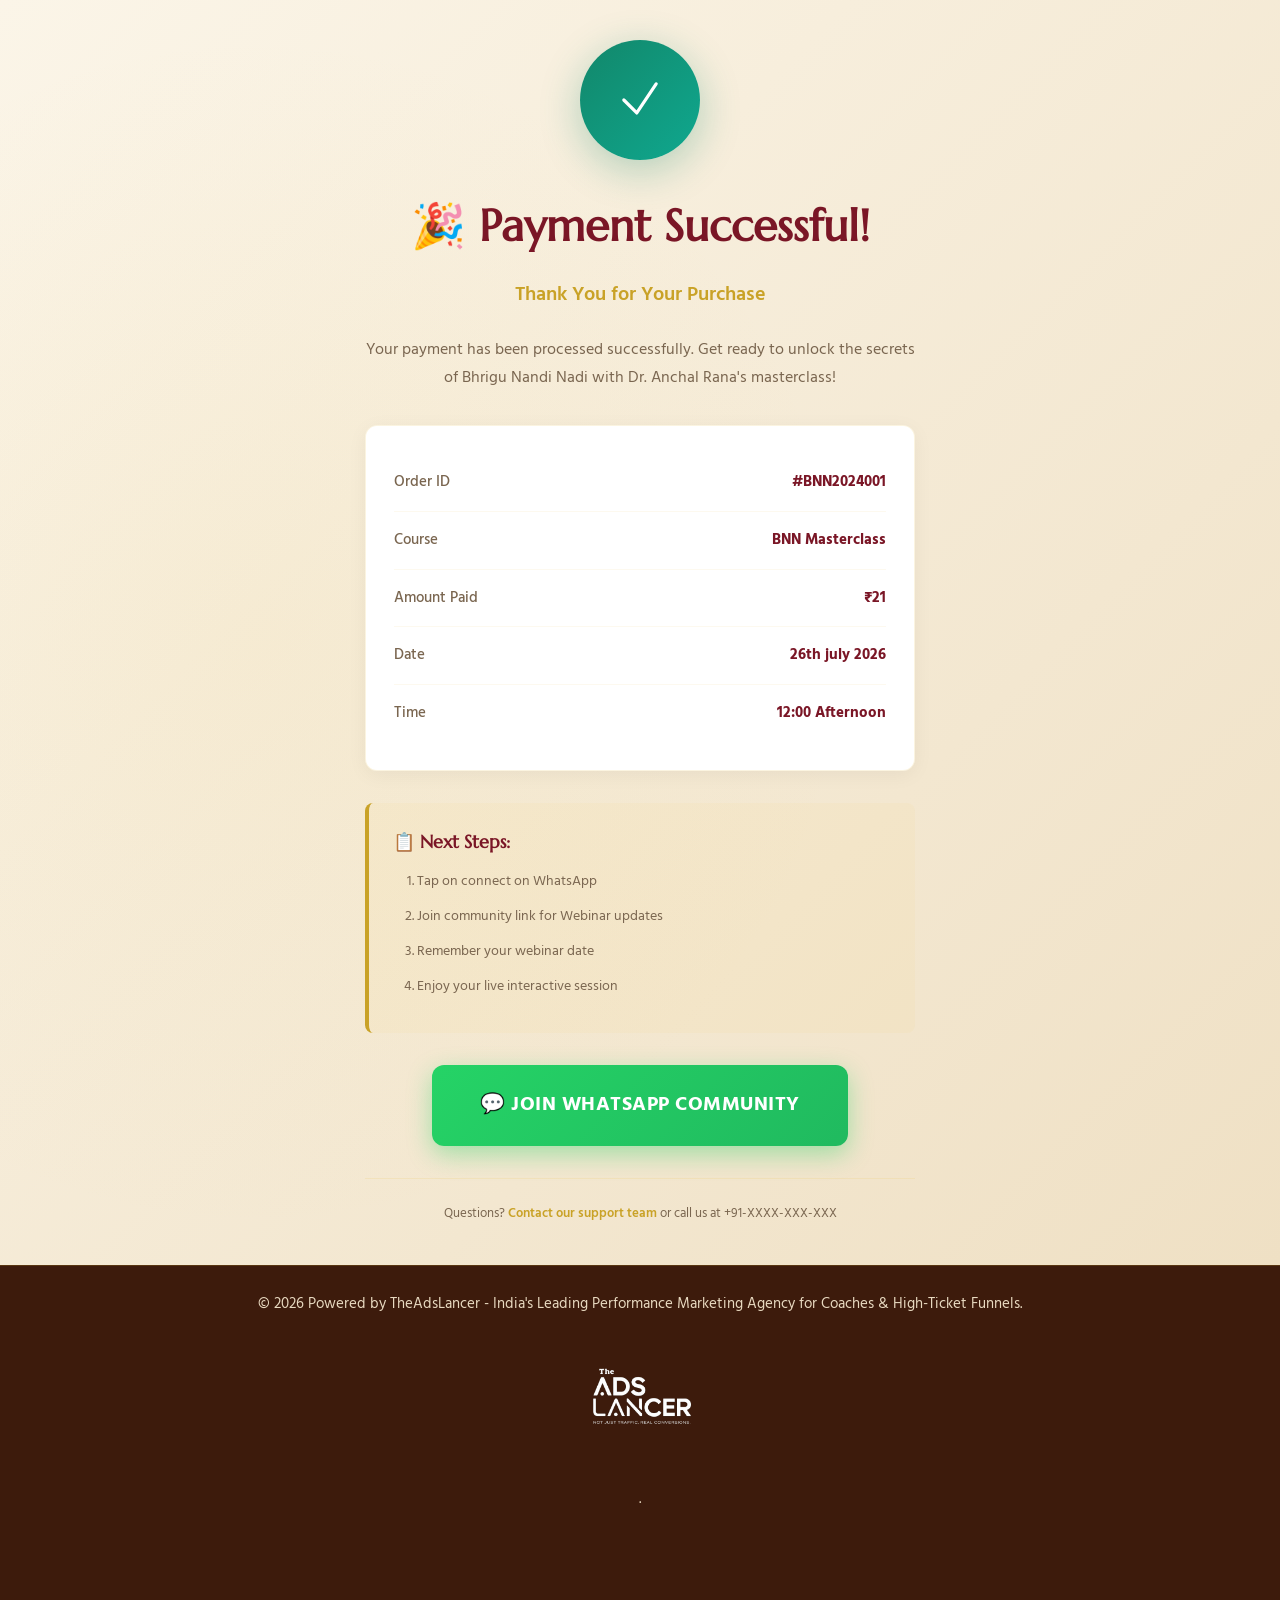
<file: thankyou.html>
<!DOCTYPE html>
<html lang="hi">

<head>
  <meta charset="UTF-8">
  <meta name="viewport" content="width=device-width, initial-scale=1.0">
  <meta name="description" content="Payment Successful - Bhrigu Nandi Nadi Masterclass Confirmation">
  <title>Payment Successful - Thank You!</title>

  <!-- Fonts -->
  <link rel="preconnect" href="https://fonts.googleapis.com">
  <link rel="preconnect" href="https://fonts.gstatic.com" crossorigin>
  <link href="https://fonts.googleapis.com/css2?family=Marcellus&family=Hind:wght@400;500;600;700&display=swap"
    rel="stylesheet">

  <!-- Styles -->
  <link rel="stylesheet" href="styles.css">

  <style>
    /* Payment Success Page Styles */
    .success-container {
      min-height: 100vh;
      display: flex;
      flex-direction: column;
      align-items: center;
      justify-content: center;
      padding: 40px 20px;
      background: linear-gradient(135deg, var(--ivory-3) 0%, var(--ivory-2) 100%);
      position: relative;
    }

    .success-container::before {
      content: "";
      position: absolute;
      top: 0;
      left: 0;
      right: 0;
      bottom: 0;
      background: radial-gradient(circle at 20% 50%, rgba(232, 199, 102, 0.08) 0%, transparent 50%);
      pointer-events: none;
    }

    .success-box {
      max-width: 550px;
      text-align: center;
      position: relative;
      z-index: 1;
      animation: slideUp 0.6s ease-out;
    }

    @keyframes slideUp {
      from {
        opacity: 0;
        transform: translateY(30px);
      }
      to {
        opacity: 1;
        transform: translateY(0);
      }
    }

    .checkmark {
      width: clamp(80px, 15vw, 120px);
      height: clamp(80px, 15vw, 120px);
      margin: 0 auto 30px;
      background: linear-gradient(135deg, var(--peacock), #0fa88f);
      border-radius: 50%;
      display: flex;
      align-items: center;
      justify-content: center;
      box-shadow: 0 10px 40px rgba(18, 135, 106, 0.3);
      animation: scaleIn 0.6s cubic-bezier(0.34, 1.56, 0.64, 1);
    }

    @keyframes scaleIn {
      from {
        transform: scale(0);
      }
      to {
        transform: scale(1);
      }
    }

    .checkmark svg {
      width: 70%;
      height: 70%;
      stroke: white;
      stroke-width: 2;
      fill: none;
      stroke-linecap: round;
      stroke-linejoin: round;
      animation: drawCheck 0.6s ease-out 0.3s both;
    }

    @keyframes drawCheck {
      from {
        stroke-dasharray: 100;
        stroke-dashoffset: 100;
      }
      to {
        stroke-dasharray: 100;
        stroke-dashoffset: 0;
      }
    }

    .success-heading {
      font-family: var(--display);
      font-size: clamp(28px, 7vw, 44px);
      color: var(--wine);
      margin-bottom: 16px;
      font-weight: 700;
    }

    .success-subheading {
      font-size: clamp(16px, 3.5vw, 20px);
      color: var(--gold);
      margin-bottom: 24px;
      font-weight: 600;
    }

    .success-text {
      font-size: clamp(14px, 2.2vw, 16px);
      color: var(--muted);
      line-height: 1.8;
      margin-bottom: 32px;
    }

    .confirmation-details {
      background: white;
      border-radius: 12px;
      padding: clamp(20px, 4vw, 28px);
      margin-bottom: 32px;
      border: 1px solid rgba(232, 199, 102, 0.2);
      box-shadow: 0 4px 20px rgba(0, 0, 0, 0.05);
    }

    .detail-row {
      display: flex;
      justify-content: space-between;
      align-items: center;
      padding: clamp(12px, 2vw, 16px) 0;
      border-bottom: 1px solid rgba(232, 199, 102, 0.1);
      font-size: clamp(13px, 2vw, 15px);
    }

    .detail-row:last-child {
      border-bottom: none;
    }

    .detail-label {
      color: var(--muted);
      font-weight: 500;
    }

    .detail-value {
      color: var(--wine);
      font-weight: 700;
    }

    .next-steps {
      background: rgba(232, 199, 102, 0.08);
      border-left: 4px solid var(--gold);
      padding: clamp(18px, 4vw, 24px);
      border-radius: 8px;
      margin-bottom: 32px;
      text-align: left;
    }

    .next-steps h3 {
      font-family: var(--display);
      font-size: clamp(16px, 3vw, 18px);
      color: var(--wine);
      margin-bottom: 12px;
    }

    .next-steps ol {
      margin: 0;
      padding-left: 24px;
      font-size: clamp(13px, 2vw, 14px);
      color: var(--muted);
      line-height: 1.8;
    }

    .next-steps li {
      margin-bottom: 10px;
    }

    .success-cta {
      display: flex;
      gap: 12px;
      flex-direction: column;
      align-items: center;
    }

    @media (min-width: 560px) {
      .success-cta {
        flex-direction: row;
        justify-content: center;
      }
    }

    .btn {
      display: inline-flex;
      align-items: center;
      justify-content: center;
      gap: 12px;
      padding: clamp(16px, 3vw, 20px) clamp(28px, 6vw, 40px);
      font-size: clamp(15px, 2.2vw, 18px);
      border-radius: 12px;
      text-decoration: none;
      font-weight: 700;
      transition: all 0.3s ease;
      border: none;
      cursor: pointer;
      min-height: 50px;
      letter-spacing: 0.5px;
    }

    .btn-whatsapp {
      background: linear-gradient(135deg, #25D366, #20ba5f);
      color: white;
      box-shadow: 0 8px 25px rgba(37, 211, 102, 0.4);
      font-size: clamp(16px, 2.5vw, 20px);
      padding: clamp(18px, 4vw, 24px) clamp(32px, 7vw, 48px);
      min-height: 56px;
    }

    .btn-whatsapp:hover {
      transform: translateY(-3px) scale(1.05);
      box-shadow: 0 12px 35px rgba(37, 211, 102, 0.5);
    }

    .btn-whatsapp:active {
      transform: translateY(-1px) scale(1.02);
    }

    .support-info {
      font-size: clamp(12px, 1.8vw, 13px);
      color: var(--muted);
      margin-top: 32px;
      padding-top: 24px;
      border-top: 1px solid rgba(232, 199, 102, 0.2);
    }

    .support-info a {
      color: var(--gold);
      text-decoration: none;
      font-weight: 600;
    }

    .support-info a:hover {
      text-decoration: underline;
    }
  </style>
</head>

<body>
  <div class="success-container">
    <div class="success-box">
      <!-- Checkmark Icon -->
      <div class="checkmark">
        <svg viewBox="0 0 52 52">
          <path d="M 16 26 L 24 34 L 36 16" />
        </svg>
      </div>

      <!-- Success Message -->
      <h1 class="success-heading">🎉 Payment Successful!</h1>
      <p class="success-subheading">Thank You for Your Purchase</p>
      <p class="success-text">
        Your payment has been processed successfully. Get ready to unlock the secrets of Bhrigu Nandi Nadi with Dr. Anchal Rana's masterclass!
      </p>

      <!-- Confirmation Details -->
      <div class="confirmation-details">
        <div class="detail-row">
          <span class="detail-label">Order ID</span>
          <span class="detail-value">#BNN2024001</span>
        </div>
        <div class="detail-row">
          <span class="detail-label">Course</span>
          <span class="detail-value">BNN Masterclass</span>
        </div>
        <div class="detail-row">
          <span class="detail-label">Amount Paid</span>
          <span class="detail-value">₹21</span>
        </div>
        <div class="detail-row">
          <span class="detail-label">Date</span>
          <span class="detail-value">26th july 2026</span>
        </div>
                <div class="detail-row">
          <span class="detail-label">Time</span>
          <span class="detail-value">12:00 Afternoon</span>
        </div>
      </div>

      <!-- Next Steps -->
      <div class="next-steps">
        <h3>📋 Next Steps:</h3>
        <ol>
          <li>Tap on connect on WhatsApp</li>
          <li>Join community link for Webinar updates</li>
          <li>Remember your webinar date</li>
          <li>Enjoy your live interactive session</li>
        </ol>
      </div>

      <!-- CTAs -->
      <div class="success-cta">
        <a href="https://wa.me/919999999999?text=I%20just%20completed%20the%20BNN%20Masterclass%20purchase!" class="btn btn-whatsapp" target="_blank">💬 JOIN WHATSAPP COMMUNITY</a>
      </div>

      <!-- Support -->
      <div class="support-info">
        <p>Questions? <a href="mailto:support@sampoornaastrology.com">Contact our support team</a> or call us at +91-XXXX-XXX-XXX</p>
      </div>
    </div>
  </div>

  <!-- ─── Footer ─── -->
  <footer>
    © <span id="yr"></span>Powered by TheAdsLancer - India's Leading Performance Marketing Agency for Coaches & High-Ticket Funnels.
    <figure class="logo" aria-hidden="true">
      <img src="TheAdslancer/logo.png" alt="TheAdsLancer">
    </figure>
    .
  </footer>

  <script>
    // Set current year
    document.getElementById('yr').textContent = new Date().getFullYear() + ' ';
  </script>
</body>

</html>
</file>
<file: styles.css>
/* BNN Masterclass - Combined Stylesheet */

/* ─── Design Tokens ─── */
:root {
  --terracotta-deep: #3D1B0C;
  --terracotta: #6B3216;
  --terracotta-mid: #8C4A24;
  --terracotta-light: #B8743B;

  --gold: #C9A227;
  --gold-light: #E8C766;
  --gold-dim: #8C721E;

  --wine: #7A1626;
  --wine-deep: #4A0E19;
  --coral: #E0755A;
  --sindoor: #C24A3A;
  --peacock: #12876A;

  --ivory: #F7ECD9;
  --ivory-2: #EFE0C4;
  --ivory-3: #FBF5E8;
  --espresso: #1A0E0A;
  --muted: #7A6650;
  --muted-light: #B8A88E;
  --muted-cosmic: #E8D9C0;

  --display: "Marcellus", Georgia, serif;
  --body: "Hind", system-ui, sans-serif;
  --maxw: 700px;
  --r: 14px;
}

/* ─── Reset & Base ─── */
*,
*::before,
*::after {
  box-sizing: border-box;
  margin: 0;
  padding: 0;
}

html {
  scroll-behavior: smooth;
  overflow-x: clip;
}

body {
  font-family: var(--body);
  color: var(--muted);
  line-height: 1.65;
  background: var(--ivory-3);
  -webkit-font-smoothing: antialiased;
  overflow-x: clip;
  min-width: 320px;
  font-size: clamp(0.95rem, 1.8vw, 1rem);
}

img,
svg,
video,
canvas {
  max-width: 100%;
  height: auto;
  display: block;
}

a {
  color: inherit;
  text-decoration: none;
}

/* ─── Layout ─── */
.wrap {
  max-width: var(--maxw);
  margin: 0 auto;
  padding: 0 20px;
  position: relative;
  z-index: 2;
}

.sec {
  padding: 60px 0;
  position: relative;
}

.sec-tight {
  padding: 38px 0;
  position: relative;
}

.center {
  text-align: center;
}

.bg-ivory-2 {
  background: var(--ivory-2);
}

.mt18 {
  margin-top: 18px;
}

.mt20 {
  margin-top: 20px;
}

.mb18 {
  margin-bottom: 18px;
}

.fs145 {
  font-size: 14.5px;
}

.text-wine {
  color: var(--wine);
}

.text-wine-strong {
  color: var(--wine);
  font-weight: 700;
}

.muted-13 {
  color: var(--muted);
  font-size: 13px;
}

.note-mint {
  color: #D3F0E5;
  font-size: 13.5px;
}

.note-dark {
  color: #B9B6D6;
  font-size: 12px;
  margin-top: 18px;
}

.icon-48 {
  width: 48px;
  height: 48px;
}

.grow-1 {
  flex: 1;
}

/* ─── Decorative: Constellations & Glows ─── */
.constellation {
  position: absolute;
  pointer-events: none;
  opacity: .55;
  z-index: 1;
}

.constellation svg {
  width: 100%;
  height: 100%;
  display: block;
}

.glow {
  position: absolute;
  border-radius: 50%;
  filter: blur(60px);
  pointer-events: none;
  z-index: 0;
}

/* ─── Image Placeholders ─── */

/* ─── Typography ─── */
.eyebrow {
  font-weight: 700;
  font-size: 12px;
  letter-spacing: .24em;
  text-transform: uppercase;
  color: var(--coral);
  display: inline-flex;
  align-items: center;
  gap: 10px;
  margin-bottom: 16px;
}

.eyebrow::before {
  content: "";
  width: 8px;
  height: 8px;
  border-radius: 50%;
  background: var(--gold-light);
  box-shadow: 0 0 0 3px rgba(232, 199, 102, .15);
}

h2.h {
  font-family: var(--display);
  font-weight: 400;
  font-size: clamp(26px, 7vw, 38px);
  line-height: 1.18;
  color: var(--wine);
  margin-bottom: 16px;
}

h2.h .accent {
  color: var(--sindoor);
}

.lead {
  font-size: 16.5px;
  color: var(--muted);
}

/* ─── Buttons (CTA) ─── */
.cta {
  display: block;
  width: 100%;
  text-align: center;
  background: linear-gradient(180deg, var(--gold-light), var(--gold));
  color: var(--espresso);
  font-weight: 700;
  font-size: 18.5px;
  padding: 18px 22px;
  border: none;
  border-radius: 10px;
  cursor: pointer;
  box-shadow: 0 10px 28px -10px rgba(0, 0, 0, .35), inset 0 1px 0 rgba(255, 255, 255, .4);
  position: relative;
  overflow: hidden;
}

.cta::before {
  content: "✦";
  position: absolute;
  left: 16px;
  top: 50%;
  transform: translateY(-50%);
  font-size: 11px;
  color: rgba(26, 14, 10, .35);
}

.cta::after {
  content: "✦";
  position: absolute;
  right: 16px;
  top: 50%;
  transform: translateY(-50%);
  font-size: 11px;
  color: rgba(26, 14, 10, .35);
}

.cta small {
  display: block;
  font-weight: 600;
  font-size: 12px;
  letter-spacing: .12em;
  text-transform: uppercase;
  opacity: .7;
  margin-top: 4px;
}

.cta-note {
  font-size: 12.5px;
  color: var(--muted);
  text-align: center;
  margin-top: 12px;
}

.cta-note b {
  color: var(--wine);
}

.cta-note.on-dark {
  color: var(--muted-cosmic);
}

.cta-note.on-dark b {
  color: var(--gold-light);
}

/* CTA shimmer on hover */
.cta .shimmer {
  position: absolute;
  top: 0;
  left: -100%;
  width: 100%;
  height: 100%;
  background: linear-gradient(90deg, transparent, rgba(255, 255, 255, .25), transparent);
  pointer-events: none;
}

.cta:hover .shimmer {
  animation: cta-shimmer .7s ease-out forwards;
}

@keyframes cta-shimmer {
  to {
    left: 100%;
  }
}

/* ═══════════════════════════════
   HERO SECTION — Premium Redesign
   ═══════════════════════════════ */

.hero {
  position: relative;
  overflow: hidden;
  background: linear-gradient(165deg, #FAF6ED 0%, #F4EBD9 50%, #EADDC3 100%);
  color: #4A3525;
  padding: 100px 0 80px;
  min-height: 100vh;
  min-height: 100dvh;
  display: flex;
  align-items: center;
  text-align: center;
}

.hero .wrap {
  position: relative;
  z-index: 2;
}

/* ─── Background Layers ─── */
.hero-bg {
  position: absolute;
  inset: 0;
  pointer-events: none;
  z-index: 0;
  overflow: hidden;
}

.hero-glow {
  position: absolute;
  border-radius: 50%;
  filter: blur(120px);
  pointer-events: none;
}

.hero-glow--gold {
  width: 600px;
  height: 600px;
  background: radial-gradient(circle, rgba(201, 162, 39, .18), transparent 70%);
  top: -15%;
  right: -8%;
}

.hero-glow--purple {
  width: 700px;
  height: 700px;
  background: radial-gradient(circle, rgba(224, 117, 90, .16), transparent 70%);
  bottom: -25%;
  left: -12%;
}

.hero-glow--sindoor {
  width: 400px;
  height: 400px;
  background: radial-gradient(circle, rgba(194, 74, 58, .08), transparent 70%);
  top: 50%;
  left: 35%;
  transform: translateY(-50%);
}

/* Zodiac Wheel */
.hero-zodiac-wheel {
  position: absolute;
  top: 50%;
  left: 50%;
  transform: translate(-50%, -50%);
  width: min(950px, 130vw);
  height: min(950px, 130vw);
  opacity: 0.08;
  z-index: 0;
  animation: hero-wheel-spin 180s linear infinite;
}

@keyframes hero-wheel-spin {
  to {
    transform: translate(-50%, -50%) rotate(360deg);
  }
}

/* Sacred Geometry */
.hero-sacred-geo {
  position: absolute;
  top: 50%;
  right: 0;
  transform: translateY(-50%);
  width: min(550px, 65vw);
  height: min(550px, 65vw);
  opacity: 0.06;
  z-index: 0;
  animation: hero-sacred-pulse 8s ease-in-out infinite alternate;
}

@keyframes hero-sacred-pulse {
  0% {
    opacity: 0.04;
  }

  100% {
    opacity: 0.08;
  }
}

/* Orbit Rings */
.hero-orbit-rings {
  position: absolute;
  top: 50%;
  right: 8%;
  transform: translateY(-50%);
  width: min(620px, 58vw);
  height: min(620px, 58vw);
  opacity: 0.09;
  z-index: 0;
}

/* Constellation */
.hero-constellation {
  position: absolute;
  pointer-events: none;
  opacity: 0.35;
  z-index: 0;
}

.hero-constellation svg {
  width: 100%;
  height: 100%;
  display: block;
}

/* Particles Canvas */
.hero-particles {
  position: absolute;
  inset: 0;
  width: 100%;
  height: 100%;
  pointer-events: none;
  z-index: 1;
}

/* ─── Content Grid (Split Layout) ─── */
.hero-content {
  max-width: 1200px;
  margin: 0 auto;
  padding: 0 28px;
  position: relative;
  z-index: 5;
  display: grid;
  grid-template-columns: 1fr;
  gap: 52px;
  align-items: center;
}

@media (min-width: 992px) {
  .hero {
    padding: 0;
  }

  .hero-content {
    grid-template-columns: 1.1fr 1fr;
    gap: 56px;
    padding: 0 48px;
  }
}

/* ─── Left Column ─── */
.hero-left {
  display: flex;
  flex-direction: column;
  text-align: center;
}

@media (min-width: 992px) {
  .hero-left {
    text-align: left;
  }
}

/* Live Pill */
.hero-live-pill {
  display: inline-flex;
  align-items: center;
  gap: 9px;
  padding: 8px 20px;
  border-radius: 40px;
  background: rgba(107, 50, 22, .04);
  border: 1px solid rgba(224, 117, 90, .3);
  backdrop-filter: blur(10px);
  -webkit-backdrop-filter: blur(10px);
  font-size: 11px;
  font-weight: 700;
  letter-spacing: .12em;
  text-transform: uppercase;
  color: #C24A3A;
  width: fit-content;
  margin: 0 auto 32px;
}

@media (min-width: 992px) {
  .hero-live-pill {
    margin: 0 0 32px;
  }
}

.hero-live-dot {
  width: 7px;
  height: 7px;
  border-radius: 50%;
  background: #ff4a4a;
  flex: none;
  animation: hero-live-pulse 1.6s ease-in-out infinite;
}

@keyframes hero-live-pulse {

  0%,
  100% {
    opacity: 1;
    box-shadow: 0 0 0 0 rgba(255, 74, 74, .5);
  }

  50% {
    opacity: .5;
    box-shadow: 0 0 0 7px rgba(255, 74, 74, 0);
  }
}

/* Title */
.hero-title {
  font-family: var(--display);
  font-size: clamp(44px, 9vw, 78px);
  line-height: 1.02;
  font-weight: 400;
  letter-spacing: -.02em;
  margin-bottom: 10px;
  background: linear-gradient(135deg, #3D1B0C 0%, #6B3216 45%, #8C4A24 100%);
  -webkit-background-clip: text;
  -webkit-text-fill-color: transparent;
  background-clip: text;
}

.hero-title-sub {
  font-family: var(--display);
  font-size: clamp(20px, 4.5vw, 32px);
  line-height: 1.25;
  color: #8C4A24;
  margin-bottom: 22px;
  letter-spacing: .01em;
}

.hero-title-sub span {
  color: #C24A3A;
}

/* Description */
.hero-desc {
  font-size: clamp(14.5px, 2.2vw, 16.5px);
  color: #5A4C3E;
  line-height: 1.75;
  max-width: 520px;
  margin: 0 auto 26px;
}

@media (min-width: 992px) {
  .hero-desc {
    margin: 0 0 26px;
  }
}

.hero-desc b {
  color: #26150E;
  font-weight: 600;
}

/* Info Badges */
.hero-info-grid {
  display: flex;
  flex-wrap: wrap;
  gap: 10px;
  margin-bottom: 30px;
  justify-content: center;
}

@media (min-width: 992px) {
  .hero-info-grid {
    justify-content: flex-start;
  }
}

.hero-info-badge {
  display: flex;
  flex-direction: column;
  align-items: center;
  gap: 4px;
  padding: 10px 18px;
  border-radius: 12px;
  background: rgba(255, 255, 255, .5);
  border: 1px solid rgba(201, 162, 39, .18);
  backdrop-filter: blur(6px);
  -webkit-backdrop-filter: blur(6px);
  box-shadow: 0 4px 12px rgba(107, 50, 22, .04);
}

.hero-info-badge .label {
  font-size: 9px;
  letter-spacing: .16em;
  text-transform: uppercase;
  color: rgba(90, 77, 59, .6);
  font-weight: 600;
}

.hero-info-badge .value {
  font-size: 12.5px;
  font-weight: 700;
  color: #6B3216;
}

/* Hero CTA */
.hero-cta-wrap {
  margin-bottom: 30px;
}

.hero-cta-wrap .cta {
  max-width: 440px;
}

@media (min-width: 992px) {
  .hero-cta-wrap .cta {
    margin: 0;
  }
}

.hero-cta-note {
  font-size: 12.5px;
  color: rgba(90, 77, 59, .7);
  margin-top: 12px;
  text-align: center;
}

@media (min-width: 992px) {
  .hero-cta-note {
    text-align: left;
  }
}

/* Trust Row */
.hero-trust-row {
  display: flex;
  flex-wrap: wrap;
  gap: 8px 20px;
  justify-content: center;
}

@media (min-width: 992px) {
  .hero-trust-row {
    justify-content: flex-start;
  }
}

.hero-trust-item {
  display: flex;
  align-items: center;
  gap: 7px;
  font-size: 12px;
  font-weight: 600;
  color: rgba(90, 77, 59, .75);
}

.hero-trust-item .icon {
  width: 5px;
  height: 5px;
  border-radius: 50%;
  background: #E0755A;
  flex: none;
  box-shadow: 0 0 6px rgba(224, 117, 90, .3);
}

/* ─── Right Column ─── */
.hero-right {
  position: relative;
  display: flex;
  flex-direction: column;
  align-items: center;
  justify-content: center;
  gap: 0;
}

/* Portrait + Halo */
.hero-portrait-wrap {
  position: relative;
  z-index: 3;
  display: flex;
  flex-direction: column;
  align-items: center;
  margin-bottom: -30px;
}

.hero-halo {
  position: absolute;
  top: 50%;
  left: 50%;
  transform: translate(-50%, -55%);
  width: 300px;
  height: 300px;
  pointer-events: none;
  z-index: 0;
}

.hero-halo-ring {
  position: absolute;
  border-radius: 50%;
  border: 1px solid rgba(201, 162, 39, .15);
  top: 50%;
  left: 50%;
  transform: translate(-50%, -50%);
}

.hero-halo-ring:nth-child(1) {
  width: 100%;
  height: 100%;
  border-color: rgba(201, 162, 39, .08);
}

.hero-halo-ring:nth-child(2) {
  width: 82%;
  height: 82%;
  border-color: rgba(201, 162, 39, .12);
}

.hero-halo-ring:nth-child(3) {
  width: 64%;
  height: 64%;
  border-color: rgba(201, 162, 39, .18);
}

.hero-halo-glow {
  position: absolute;
  top: 50%;
  left: 50%;
  transform: translate(-50%, -50%);
  width: 240px;
  height: 240px;
  border-radius: 50%;
  background: radial-gradient(circle, rgba(232, 199, 102, .24) 0%, rgba(224, 117, 90, .08) 50%, transparent 70%);
  animation: hero-halo-breathe 4s ease-in-out infinite;
  z-index: 0;
}

@keyframes hero-halo-breathe {

  0%,
  100% {
    opacity: .5;
    transform: translate(-50%, -50%) scale(1);
  }

  50% {
    opacity: 1;
    transform: translate(-50%, -50%) scale(1.18);
  }
}

.hero-portrait {
  position: relative;
  z-index: 2;
  width: 176px;
  height: 176px;
  border-radius: 50%;
  object-fit: cover;
  border: 3px solid rgba(201, 162, 39, .45);
  box-shadow: 0 10px 40px rgba(107, 50, 22, .08), 0 0 30px rgba(232, 199, 102, .1);
}

.hero-portrait-name {
  text-align: center;
  margin-top: 14px;
  position: relative;
  z-index: 2;
}

.hero-portrait-name b {
  font-family: var(--display);
  font-size: 19px;
  color: #26150E;
  display: block;
}

.hero-portrait-name span {
  font-size: 11.5px;
  color: #8C4A24;
  letter-spacing: .04em;
}

.hero-stats-row {
  display: flex;
  flex-wrap: wrap;
  justify-content: center;
  gap: clamp(0.75rem, 2vw, 1.25rem);
  margin-top: 10px;
  position: relative;
  z-index: 2;
  width: 100%;
}

.hero-stat-item {
  display: flex;
  flex-direction: column;
  align-items: center;
  min-width: 0;
  flex: 0 1 auto;
}

.hero-stat-item b {
  font-size: 15px;
  color: #3D1B0C;
  font-variant-numeric: tabular-nums;
  min-height: 1.2em;
}

.hero-stat-item span {
  font-size: 9px;
  color: rgba(90, 77, 59, .65);
  text-transform: uppercase;
  letter-spacing: .08em;
  margin-top: 1px;
}

/* Floating Price Card (Glassmorphism) */
.hero-price-card {
  position: relative;
  z-index: 4;
  background: rgba(255, 255, 255, .55);
  border: 1px solid rgba(201, 162, 39, .22);
  border-radius: 22px;
  padding: 26px 28px 28px;
  width: 100%;
  max-width: 380px;
  backdrop-filter: blur(24px);
  -webkit-backdrop-filter: blur(24px);
  box-shadow:
    0 20px 50px rgba(107, 50, 22, .08),
    0 0 0 1px rgba(255, 255, 255, .7) inset,
    0 1px 0 rgba(255, 255, 255, .04) inset;
}

.hero-price-row {
  display: flex;
  align-items: baseline;
  justify-content: center;
  gap: 14px;
  margin-bottom: 4px;
}

.hero-price-strike {
  font-size: 20px;
  color: rgba(90, 77, 59, .5);
  text-decoration: line-through;
}

.hero-price-now {
  font-family: var(--display);
  font-size: 56px;
  line-height: 1;
  background: linear-gradient(180deg, #3D1B0C 20%, #6B3216 90%);
  -webkit-background-clip: text;
  -webkit-text-fill-color: transparent;
  background-clip: text;
}

.hero-price-now span {
  font-size: 28px;
  vertical-align: super;
  margin-right: 2px;
}

.hero-price-label {
  font-size: 11px;
  letter-spacing: .18em;
  text-transform: uppercase;
  color: #C24A3A;
  font-weight: 700;
  text-align: center;
  margin-bottom: 18px;
}

.hero-price-card .cta {
  margin-bottom: 14px;
}

/* Countdown */
.hero-countdown {
  display: flex;
  justify-content: center;
  gap: 8px;
  margin-bottom: 14px;
}

.hero-cd-box {
  background: rgba(255, 255, 255, .7);
  border: 1px solid rgba(201, 162, 39, .18);
  border-radius: 10px;
  padding: 8px 4px;
  min-width: 54px;
  text-align: center;
}

.hero-cd-num {
  font-family: var(--display);
  font-size: 22px;
  color: #6B3216;
  line-height: 1;
  overflow: hidden;
}

.hero-cd-lab {
  font-size: 8px;
  letter-spacing: .16em;
  text-transform: uppercase;
  color: rgba(90, 77, 59, .6);
  margin-top: 3px;
}

.hero-cd-num.flip {
  animation: cd-flip .5s ease-in-out;
}

@keyframes cd-flip {
  0% {
    transform: translateY(0);
    opacity: 1;
  }

  40% {
    transform: translateY(-100%);
    opacity: 0;
  }

  60% {
    transform: translateY(100%);
    opacity: 0;
  }

  100% {
    transform: translateY(0);
    opacity: 1;
  }
}

/* When line */
.hero-when {
  font-size: 12.5px;
  color: rgba(90, 77, 59, .75);
  text-align: center;
}

.hero-when b {
  color: #C24A3A;
}

/* Seats bar */
.hero-seats-wrap {
  margin-top: 12px;
}

.hero-seats-labels {
  display: flex;
  justify-content: space-between;
  font-size: 11px;
  color: rgba(90, 77, 59, .65);
  margin-bottom: 5px;
}

.hero-seats-labels b {
  color: #6B3216;
}

.hero-seats-track {
  width: 100%;
  height: 5px;
  background: rgba(107, 50, 22, .06);
  border-radius: 8px;
  overflow: hidden;
}

.hero-seats-fill {
  height: 100%;
  width: var(--seats-pct, 78%);
  background: linear-gradient(90deg, #8C4A24, #C9A227);
  border-radius: 8px;
  position: relative;
}

.hero-seats-fill::after {
  content: "";
  position: absolute;
  inset: 0;
  background: linear-gradient(90deg, transparent, rgba(255, 255, 255, .35), transparent);
  animation: hero-seats-shimmer 2.6s ease-in-out infinite;
}

@keyframes hero-seats-shimmer {
  0% {
    transform: translateX(-100%);
  }

  100% {
    transform: translateX(100%);
  }
}

/* Celestial orbits behind portrait */
.hero-orbits {
  position: absolute;
  top: 50%;
  left: 50%;
  transform: translate(-50%, -50%);
  width: 520px;
  height: 520px;
  pointer-events: none;
  z-index: 1;
  opacity: .12;
}

/* Hero reduced motion */
@media (prefers-reduced-motion: reduce) {

  .hero-zodiac-wheel,
  .hero-sacred-geo,
  .hero-live-dot,
  .hero-halo-glow,
  .hero-cd-num.flip,
  .hero-seats-fill::after {
    animation: none !important;
  }

  .hero-zodiac-wheel {
    transform: translate(-50%, -50%);
  }
}

/* ─── Extra Responsiveness Adjustments for Mobile & Small Devices ─── */
@media (max-width: 768px) {
  .hero {
    padding: 80px 0 60px;
  }

  .hero-content {
    gap: 40px;
  }
}

@media (max-width: 480px) {
  .hero {
    padding: 60px 0 40px;
  }

  .hero-content {
    padding: 0 16px;
    gap: 32px;
  }

  .hero-live-pill {
    margin-bottom: 24px;
  }

  .hero-title {
    font-size: clamp(32px, 10vw, 44px);
  }

  .hero-title-sub {
    font-size: clamp(16px, 5vw, 22px);
    margin-bottom: 16px;
  }

  .hero-desc {
    font-size: 14px;
    margin-bottom: 20px;
  }

  .hero-info-grid {
    margin-bottom: 24px;
    gap: 8px;
  }

  .hero-info-badge {
    padding: 8px 12px;
    border-radius: 8px;
  }

  .hero-info-badge .value {
    font-size: 11px;
  }

  .hero-cta-wrap {
    margin-bottom: 24px;
  }

  .hero-price-card {
    padding: 20px 16px;
    border-radius: 18px;
    max-width: 100%;
  }

  .hero-price-now {
    font-size: 42px;
  }

  .hero-price-now span {
    font-size: 20px;
  }

  .hero-price-label {
    margin-bottom: 12px;
  }

  .hero-countdown {
    gap: 6px;
  }

  .hero-cd-box {
    min-width: 44px;
    padding: 6px 2px;
    border-radius: 6px;
  }

  .hero-cd-num {
    font-size: 16px;
  }

  .hero-cd-lab {
    font-size: 7px;
    letter-spacing: .1em;
  }

  .hero-portrait {
    width: 160px;
    height: 160px;
  }

  .hero-halo {
    width: 280px;
    height: 280px;
  }

  .hero-halo-glow {
    width: 220px;
    height: 220px;
  }

  .hero-portrait-name b {
    font-size: 17px;
  }

  .hero-stats-row {
    gap: 16px;
  }

  .hero-stat-item b {
    font-size: 13px;
  }
}


/* ─── Shared: Diya Styles (used by final CTA + dividers) ─── */
.diya-wrap {
  display: flex;
  justify-content: center;
  margin-bottom: 18px;
  position: relative;
  z-index: 2;
}

.diya-wrap svg {
  width: 64px;
  height: 64px;
}

.flame {
  animation: flicker 2.2s ease-in-out infinite;
  transform-origin: 50% 100%;
}

@keyframes flicker {

  0%,
  100% {
    transform: scaleY(1) scaleX(1) rotate(0);
  }

  30% {
    transform: scaleY(1.08) scaleX(.95) rotate(-2deg);
  }

  60% {
    transform: scaleY(.94) scaleX(1.05) rotate(2deg);
  }
}

.diya-wrap::after {
  content: "";
  position: absolute;
  top: 50%;
  left: 50%;
  width: 80px;
  height: 80px;
  border-radius: 50%;
  transform: translate(-50%, -50%);
  background: radial-gradient(circle, rgba(232, 199, 102, .45), rgba(232, 199, 102, .15) 40%, transparent 70%);
  animation: diya-glow 2.5s ease-in-out infinite;
  pointer-events: none;
  z-index: 0;
}

@keyframes diya-glow {

  0%,
  100% {
    opacity: .6;
    transform: translate(-50%, -50%) scale(1);
  }

  50% {
    opacity: 1;
    transform: translate(-50%, -50%) scale(1.35);
  }
}


/* ═══════════════════════════════
   CONTENT SECTIONS
   ═══════════════════════════════ */

/* Trust strip */
.trust {
  background: var(--ivory-2);
  color: var(--wine);
  padding: 16px 0;
  border-top: 1px solid rgba(201, 162, 39, .3);
  border-bottom: 1px solid rgba(201, 162, 39, .3);
}

.trust .row {
  display: flex;
  flex-wrap: wrap;
  justify-content: center;
  gap: 10px 22px;
}

.trust .item {
  display: flex;
  align-items: center;
  gap: 8px;
  font-size: 12px;
  font-weight: 600;
}

.trust .dot {
  width: 6px;
  height: 6px;
  border-radius: 50%;
  background: var(--gold-light);
  flex: none;
}

/* Cards & Stack */
.card {
  background: var(--ivory-3);
  border: 1px solid var(--ivory-2);
  border-radius: var(--r);
  padding: 20px;
  box-shadow: 0 14px 34px -18px rgba(0, 0, 0, .6);
  color: var(--espresso);
}

.stack>*+* {
  margin-top: 14px;
}

/* ═══════════════════════════════
   PAIN POINTS — Premium Redesign
   ═══════════════════════════════ */

.pp-sec {
  position: relative;
  overflow: hidden;
  padding: 100px 0 60px;
  background:
    radial-gradient(ellipse 80% 60% at 30% 40%, rgba(201,162,39,.07), transparent 60%),
    radial-gradient(ellipse 60% 50% at 80% 70%, rgba(122,22,38,.05), transparent 55%),
    linear-gradient(180deg, #F4EBD9 0%, #EFE0C4 40%, #F7ECD9 100%);
}

/* ── Background Layers ── */
.pp-bg-zodiac {
  position: absolute;
  top: 50%;
  left: 50%;
  transform: translate(-50%, -50%);
  width: min(900px, 120vw);
  height: min(900px, 120vw);
  opacity: 0.055;
  pointer-events: none;
  z-index: 0;
}

.pp-bg-constellation {
  position: absolute;
  pointer-events: none;
  z-index: 0;
  opacity: 0.25;
}

.pp-bg-constellation svg {
  width: 100%; height: 100%; display: block;
}

.pp-bg-constellation.left {
  top: 8%; left: 3%; width: 180px; height: 220px;
}

.pp-bg-constellation.right {
  bottom: 12%; right: 5%; width: 160px; height: 200px;
}

.pp-bg-sacred {
  position: absolute;
  bottom: -10%;
  right: -8%;
  width: min(420px, 50vw);
  height: min(420px, 50vw);
  opacity: 0.04;
  pointer-events: none;
  z-index: 0;
}

.pp-orbit-rings {
  position: absolute;
  top: 15%;
  left: -5%;
  width: min(500px, 45vw);
  height: min(500px, 45vw);
  opacity: 0.06;
  pointer-events: none;
  z-index: 0;
}

.pp-glow {
  position: absolute;
  border-radius: 50%;
  filter: blur(100px);
  pointer-events: none;
  z-index: 0;
}

.pp-glow--gold {
  width: 500px; height: 500px;
  background: radial-gradient(circle, rgba(201,162,39,.12), transparent 70%);
  top: 20%; left: 15%;
}

.pp-glow--wine {
  width: 400px; height: 400px;
  background: radial-gradient(circle, rgba(122,22,38,.06), transparent 70%);
  bottom: 10%; right: 10%;
}

.pp-particles {
  position: absolute;
  inset: 0;
  width: 100%; height: 100%;
  pointer-events: none;
  z-index: 1;
}

/* ── Container ── */
.pp-container {
  max-width: 1200px;
  margin: 0 auto;
  padding: 0 28px;
  position: relative;
  z-index: 5;
  display: grid;
  grid-template-columns: 1fr;
  gap: 48px;
}

@media (min-width: 992px) {
  .pp-container {
    grid-template-columns: 0.85fr 1.15fr;
    gap: 64px;
    align-items: start;
  }
}

/* ── Left Info Panel ── */
.pp-info {
  text-align: center;
}

@media (min-width: 992px) {
  .pp-info {
    text-align: left;
    position: sticky;
    top: 100px;
  }
}

.pp-eyebrow {
  font-weight: 700;
  font-size: 11px;
  letter-spacing: .26em;
  text-transform: uppercase;
  color: var(--coral);
  display: inline-flex;
  align-items: center;
  gap: 10px;
  margin-bottom: 20px;
}

.pp-eyebrow::before {
  content: "";
  width: 7px; height: 7px;
  border-radius: 50%;
  background: var(--gold-light);
  box-shadow: 0 0 0 4px rgba(232,199,102,.12);
}

.pp-heading {
  font-family: var(--display);
  font-weight: 400;
  font-size: clamp(28px, 6vw, 42px);
  line-height: 1.14;
  color: var(--wine);
  margin-bottom: 18px;
  letter-spacing: -0.01em;
}

.pp-heading .accent {
  color: var(--sindoor);
}

.pp-subtext {
  font-size: 16px;
  color: var(--muted);
  line-height: 1.7;
  max-width: 420px;
  margin: 0 auto 28px;
}

@media (min-width: 992px) {
  .pp-subtext {
    margin: 0 0 28px;
  }
}

.pp-stat {
  display: inline-flex;
  flex-wrap: wrap;
  align-items: center;
  justify-content: center;
  gap: 14px;
  padding: 14px 22px;
  background: rgba(255,255,255,.5);
  border: 1px solid rgba(201,162,39,.15);
  border-radius: 14px;
  backdrop-filter: blur(10px);
  -webkit-backdrop-filter: blur(10px);
  margin-bottom: 36px;
  max-width: 100%;
}

.pp-stat-num {
  font-family: var(--display);
  font-size: 28px;
  line-height: 1;
  background: linear-gradient(135deg, var(--gold), var(--gold-dim));
  -webkit-background-clip: text;
  -webkit-text-fill-color: transparent;
  background-clip: text;
}

.pp-stat-label {
  font-size: 12px;
  color: var(--muted);
  line-height: 1.3;
  max-width: 140px;
}

.pp-celestial-art {
  display: none;
}

@media (min-width: 992px) {
  .pp-celestial-art {
    display: block;
    max-width: 260px;
    opacity: 0.3;
    margin-top: 12px;
  }

  .pp-celestial-art svg {
    width: 100%; height: auto;
  }
}

/* ── Cards Grid ── */
.pp-cards {
  display: grid;
  grid-template-columns: 1fr;
  gap: 16px;
}

@media (min-width: 560px) {
  .pp-cards {
    grid-template-columns: 1fr 1fr;
    gap: 18px;
  }
}

/* ── Single Card ── */
.pp-card {
  position: relative;
  background: rgba(255,255,255,.45);
  border: 1px solid rgba(140,114,30,.1);
  border-radius: 20px;
  padding: 28px 26px 26px;
  backdrop-filter: blur(18px);
  -webkit-backdrop-filter: blur(18px);
  box-shadow:
    0 8px 32px rgba(107,50,22,.05),
    0 0 0 1px rgba(255,255,255,.6) inset;
  overflow: hidden;
  cursor: default;
  transition:
    transform .35s cubic-bezier(.22,1,.36,1),
    box-shadow .35s ease,
    border-color .35s ease;
  will-change: transform;
}

.pp-card::before {
  content: "";
  position: absolute;
  left: 0; top: 0; bottom: 0;
  width: 4px;
  background: linear-gradient(to bottom, var(--gold-light), var(--gold));
  border-radius: 20px 0 0 20px;
  transform: scaleY(0);
  transform-origin: top;
  transition: transform .6s cubic-bezier(.22,1,.36,1);
}

.pp-card.revealed::before {
  transform: scaleY(1);
}

.pp-card:hover {
  transform: translateY(-8px) scale(1.02);
  border-color: rgba(201,162,39,.35);
  box-shadow:
    0 20px 50px rgba(107,50,22,.1),
    0 0 0 1px rgba(232,199,102,.25) inset,
    0 0 40px rgba(201,162,39,.08);
}

.pp-card:hover .pp-card-icon svg {
  transform: rotate(8deg);
}

/* Card header row */
.pp-card-top {
  display: flex;
  align-items: flex-start;
  justify-content: space-between;
  margin-bottom: 16px;
}

.pp-card-number {
  font-family: var(--display);
  font-size: 36px;
  line-height: 1;
  letter-spacing: -0.02em;
  background: linear-gradient(150deg, var(--gold-light) 0%, var(--gold) 50%, var(--gold-dim) 100%);
  -webkit-background-clip: text;
  -webkit-text-fill-color: transparent;
  background-clip: text;
  opacity: 0.85;
}

.pp-card-icon {
  width: 40px; height: 40px;
  display: flex;
  align-items: center;
  justify-content: center;
  flex: none;
}

.pp-card-icon svg {
  width: 32px; height: 32px;
  stroke: var(--gold);
  stroke-width: 1.4;
  fill: none;
  transition: transform .35s ease;
}

/* Card content */
.pp-card-title {
  font-family: var(--body);
  font-size: 18px;
  font-weight: 700;
  color: var(--wine-deep);
  line-height: 1.3;
  margin-bottom: 8px;
}

.pp-card-desc {
  font-size: 15px;
  color: var(--muted);
  line-height: 1.65;
}

/* ── Transition Block ── */
.pp-transition {
  margin-top: 60px;
  text-align: center;
  position: relative;
  z-index: 5;
}

.pp-transition-line {
  width: 100%;
  max-width: 560px;
  height: 1px;
  margin: 0 auto 32px;
  background: linear-gradient(90deg, transparent, var(--gold-dim), transparent);
}

.pp-transition-text {
  font-family: var(--display);
  font-size: clamp(16px, 3.5vw, 20px);
  color: var(--wine);
  line-height: 1.5;
  max-width: 520px;
  margin: 0 auto 10px;
}

.pp-transition-sub {
  font-size: 15px;
  color: var(--muted);
  margin-bottom: 24px;
}

.pp-continue-btn {
  display: inline-flex;
  flex-direction: column;
  align-items: center;
  gap: 6px;
  background: none;
  border: none;
  cursor: pointer;
  color: var(--gold);
  font-family: var(--body);
  font-size: 14px;
  font-weight: 600;
  letter-spacing: .08em;
  text-transform: uppercase;
  padding: 10px 24px;
  border-radius: 40px;
  border: 1px solid rgba(201,162,39,.25);
  transition: all .3s ease;
}

.pp-continue-btn:hover {
  background: rgba(201,162,39,.08);
  border-color: var(--gold);
  box-shadow: 0 4px 20px rgba(201,162,39,.12);
}

.pp-continue-arrow {
  display: inline-block;
  animation: pp-arrow-bounce 1.8s ease-in-out infinite;
}

@keyframes pp-arrow-bounce {
  0%, 100% { transform: translateY(0); }
  50% { transform: translateY(5px); }
}

/* ── Reduced motion ── */
@media (prefers-reduced-motion: reduce) {
  .pp-card {
    transition: none;
  }
  .pp-card::before {
    transform: scaleY(1);
    transition: none;
  }
  .pp-continue-arrow {
    animation: none;
  }
}

/* ── Mobile fine-tuning ── */
@media (max-width: 480px) {
  .pp-sec {
    padding: 70px 0 40px;
  }
  .pp-container {
    padding: 0 16px;
    gap: 36px;
  }
  .pp-card {
    padding: 22px 20px 20px;
    border-radius: 16px;
  }
  .pp-card-number {
    font-size: 28px;
  }
  .pp-card-title {
    font-size: 16px;
  }
  .pp-card-desc {
    font-size: 14px;
  }
  .pp-transition {
    margin-top: 40px;
  }
}

/* Benefits */
.benefit {
  display: flex;
  gap: 13px;
  padding: 15px 0;
  border-bottom: 1px solid var(--ivory-2);
}

.benefit:last-child {
  border-bottom: none;
}

.benefit .tick {
  flex: none;
  width: 26px;
  height: 26px;
  border-radius: 50%;
  background: linear-gradient(180deg, var(--gold-light), var(--gold));
  color: var(--espresso);
  font-weight: 900;
  display: grid;
  place-items: center;
  font-size: 14px;
}

.benefit b {
  color: var(--wine);
}

.benefit p {
  font-size: 14.5px;
  color: var(--espresso);
}

/* Life-areas wheel */
.wheel-wrap {
  max-width: 280px;
  margin: 4px auto 24px;
  position: relative;
}

.wheel-wrap svg {
  width: 100%;
  height: auto;
  display: block;
}

.wheel-outer {
  transform: rotate(-35deg);
  transition: transform 1.3s cubic-bezier(.22, 1, .36, 1);
}

.wrap.in .wheel-outer {
  transform: rotate(0deg);
}

.wheel-sat {
  transform: rotate(35deg);
  transition: transform 1.3s cubic-bezier(.22, 1, .36, 1);
}

.wrap.in .wheel-sat {
  transform: rotate(0deg);
}

@media (min-width: 560px) {
  .wheel-wrap {
    max-width: 340px;
  }
}

/* Prediction grid */
.grid {
  display: grid;
  grid-template-columns: 1fr 1fr;
  gap: 10px;
}

.gcard {
  background: var(--ivory-3);
  border: 1px solid var(--ivory-2);
  border-radius: 14px;
  padding: 16px 13px;
  transition: transform .15s ease, border-color .15s ease;
}

.gcard:active {
  transform: scale(.97);
}

.gcard .ic {
  width: 38px;
  height: 38px;
  border-radius: 50%;
  background: linear-gradient(160deg, var(--ivory-2), var(--ivory-3));
  border: 1px solid var(--gold-dim);
  display: flex;
  align-items: center;
  justify-content: center;
  font-size: 18px;
  line-height: 1;
  margin-bottom: 9px;
}

.gcard h4 {
  font-family: var(--display);
  font-size: 14.5px;
  color: var(--wine);
  margin-bottom: 3px;
}

.gcard p {
  font-size: 12px;
  color: var(--muted);
  line-height: 1.4;
}

/* Learn list */
.learn {
  display: grid;
  gap: 12px;
  position: relative;
}

.learn::before {
  content: "";
  position: absolute;
  left: 14px;
  top: 15px;
  bottom: 15px;
  width: 1.5px;
  background: linear-gradient(var(--gold), var(--gold-dim));
  z-index: 0;
  transform: scaleY(0);
  transform-origin: top;
  transition: transform 1.2s ease;
}

.wrap.in .learn::before {
  transform: scaleY(1);
}

.learn .li {
  display: flex;
  gap: 12px;
  font-size: 14.5px;
  color: var(--muted);
  position: relative;
  z-index: 1;
  opacity: 0;
  transform: translateY(14px);
  transition: opacity .5s ease, transform .5s ease;
}

.wrap.in .learn .li {
  opacity: 1;
  transform: none;
}

.learn .li:nth-child(1) {
  transition-delay: .1s;
}

.learn .li:nth-child(2) {
  transition-delay: .25s;
}

.learn .li:nth-child(3) {
  transition-delay: .4s;
}

.learn .li:nth-child(4) {
  transition-delay: .55s;
}

.learn .li:nth-child(5) {
  transition-delay: .7s;
}

.learn .li:nth-child(6) {
  transition-delay: .85s;
}

.learn .li:nth-child(7) {
  transition-delay: 1s;
}

.learn .li:nth-child(8) {
  transition-delay: 1.15s;
}

.learn .n {
  flex: none;
  font-family: var(--display);
  color: var(--gold-dim);
  font-size: 14px;
  width: 30px;
  height: 30px;
  border: 1.5px solid var(--gold-dim);
  border-radius: 8px;
  display: grid;
  place-items: center;
  position: relative;
  z-index: 2;
  background: var(--ivory-3);
}

.learn .li b {
  color: var(--wine);
}

/* Chart illustration */
.chartbox {
  background: var(--ivory-3);
  border: 1px solid var(--ivory-2);
  border-radius: 16px;
  padding: 18px;
  margin-top: 18px;
}

/* Transformation (Before / After) */
.tcols {
  display: grid;
  grid-template-columns: 1fr 1fr;
  gap: 12px;
}

.tcol {
  border-radius: 14px;
  padding: 18px 16px;
}

.tcol.before {
  background: var(--ivory-3);
  border: 1px solid var(--ivory-2);
}

.tcol.after {
  background: linear-gradient(180deg, var(--wine-deep), var(--wine));
  color: var(--ivory-3);
}

.tcol h4 {
  font-weight: 700;
  font-size: 11.5px;
  letter-spacing: .16em;
  text-transform: uppercase;
  margin-bottom: 12px;
}

.tcol.before h4 {
  color: var(--coral);
}

.tcol.after h4 {
  color: var(--gold-light);
}

.tcol ul {
  list-style: none;
  display: grid;
  gap: 10px;
}

.tcol li {
  font-size: 13px;
  line-height: 1.4;
  padding-left: 20px;
  position: relative;
}

.tcol.before li {
  color: var(--muted);
}

.tcol.before li::before {
  content: "—";
  position: absolute;
  left: 0;
  color: var(--coral);
}

.tcol.after li::before {
  content: "✦";
  position: absolute;
  left: 0;
  color: var(--gold-light);
  font-size: 11px;
  top: 2px;
}

/* Income box */
.income {
  background: linear-gradient(180deg, var(--terracotta-deep), var(--terracotta));
  border: 1px solid rgba(18, 135, 106, .5);
  color: #EAFBF3;
  border-radius: 18px;
  padding: 26px 22px;
  text-align: center;
}

.income .big {
  font-family: var(--display);
  font-size: clamp(28px, 8vw, 40px);
  color: var(--gold-light);
  line-height: 1;
  margin: 4px 0 6px;
}

.income .big small {
  font-size: 14.5px;
  font-weight: 500;
  color: #CDEEE1;
  display: block;
  margin-top: 8px;
  font-family: var(--body);
}

.income p {
  font-size: 14px;
  color: #D3F0E5;
  max-width: 520px;
  margin: 14px auto 0;
}

.disclaimer {
  font-size: 11px;
  color: #C9B79A;
  margin-top: 16px;
  line-height: 1.5;
  font-style: italic;
}

/* Who is this for */
.who {
  display: grid;
  grid-template-columns: 1fr 1fr;
  gap: 10px;
}

.who .w {
  display: flex;
  gap: 10px;
  align-items: center;
  background: var(--ivory-3);
  border: 1px solid var(--ivory-2);
  border-radius: 10px;
  padding: 12px 13px;
  font-size: 13px;
  font-weight: 600;
  color: var(--espresso);
}

.who .w .e {
  font-size: 17px;
  flex: none;
}

/* Bonuses */
.bonus {
  display: flex;
  gap: 14px;
  background: var(--ivory-3);
  border: 1px dashed var(--gold);
  border-radius: 12px;
  padding: 16px;
  color: var(--espresso);
}

.bonus .tag {
  flex: none;
  background: var(--wine);
  color: var(--gold-light);
  font-weight: 800;
  font-size: 10px;
  letter-spacing: .1em;
  text-transform: uppercase;
  padding: 6px 10px;
  border-radius: 6px;
}

.bonus b {
  color: var(--wine);
}

.bonus .val {
  color: var(--sindoor);
  font-weight: 700;
  font-size: 12.5px;
}

/* Mentor card */
.mentor {
  background: var(--ivory-3);
  border: 1px solid var(--ivory-2);
  border-radius: 18px;
  padding: 22px 20px;
  box-shadow: 0 18px 40px -20px rgba(0, 0, 0, .65);
  color: var(--espresso);
}

.mentor-photo {
  width: min(100%, 30rem);
  aspect-ratio: 4 / 3;
  margin-bottom: 18px;
  margin-inline: auto;
  border-radius: 12px;
  overflow: hidden;
  position: relative;
}

.mentor-photo img {
  width: 100%;
  height: 100%;
  object-fit: cover;
  object-position: center 20%;
  display: block;
  border-radius: 12px;
  transition: transform 0.5s ease;
}

.mentor-photo:hover img {
  transform: scale(1.03);
}

.mentor-stats {
  display: grid;
  grid-template-columns: repeat(2, minmax(0, 1fr));
  gap: 10px;
  margin: 16px 0 18px;
  width: 100%;
}

.mentor-stat {
  background: var(--ivory-2);
  border: 1px solid var(--gold-dim);
  border-radius: 12px;
  padding: 12px 8px;
  text-align: center;
  min-width: 0;
}

.mentor-stat b {
  display: block;
  font-family: var(--display);
  font-size: 20px;
  color: var(--wine);
}

.mentor-stat span {
  font-size: 10.5px;
  color: var(--muted);
  text-transform: uppercase;
  letter-spacing: .05em;
}

.mentor .name {
  font-family: var(--display);
  font-size: 27px;
  color: var(--wine);
  line-height: 1;
  margin-bottom: 5px;
}

.mentor .role {
  font-weight: 700;
  font-size: 11.5px;
  letter-spacing: .14em;
  text-transform: uppercase;
  color: var(--sindoor);
  margin-bottom: 16px;
}

.creds {
  display: grid;
  gap: 9px;
  margin-bottom: 16px;
}

.creds .c {
  display: flex;
  gap: 10px;
  font-size: 13.5px;
}

.creds .c .s {
  color: var(--peacock);
  flex: none;
  margin-top: 2px;
}

.awards {
  background: var(--ivory);
  border-radius: 10px;
  padding: 14px 16px;
}

.awards h5 {
  font-size: 10.5px;
  letter-spacing: .14em;
  text-transform: uppercase;
  color: var(--wine);
  font-weight: 800;
  margin-bottom: 10px;
}

.awards li {
  font-size: 12.5px;
  list-style: none;
  padding-left: 18px;
  position: relative;
  margin-bottom: 6px;
}

.awards li::before {
  content: "★";
  position: absolute;
  left: 0;
  color: var(--gold);
}

.mission {
  font-size: 13.5px;
  color: var(--muted);
  margin-top: 16px;
  font-style: italic;
  border-left: 3px solid var(--gold);
  padding-left: 14px;
}

/* Testimonials (text) */
.tcard {
  background: var(--ivory-3);
  border: 1px solid var(--ivory-2);
  border-radius: 14px;
  padding: 18px;
  color: var(--espresso);
}

.stars {
  color: var(--gold);
  letter-spacing: 2px;
  margin-bottom: 8px;
  font-size: 13px;
}

.tcard p {
  font-size: 14px;
  font-style: italic;
  color: #4A3A2A;
}

.tcard .who2 {
  margin-top: 12px;
  font-weight: 700;
  font-size: 12.5px;
  color: var(--wine);
}

.t-photo {
  width: 44px;
  height: 44px;
  border-radius: 50%;
  margin-right: 10px;
  flex: none;
}

.t-row {
  display: flex;
  align-items: center;
  margin-top: 12px;
}

/* FAQ accordion */
.faq {
  border: 1px solid var(--ivory-2);
  border-radius: 12px;
  overflow: hidden;
  background: var(--ivory-3);
}

.faq details {
  border-bottom: 1px solid var(--ivory-2);
}

.faq details:last-child {
  border-bottom: none;
}

.faq summary {
  list-style: none;
  cursor: pointer;
  padding: 16px 18px;
  font-weight: 700;
  font-size: 14.5px;
  color: var(--wine);
  display: flex;
  justify-content: space-between;
  gap: 14px;
  align-items: center;
}

.faq summary::-webkit-details-marker {
  display: none;
}

.faq summary .p {
  flex: none;
  width: 22px;
  height: 22px;
  border-radius: 50%;
  background: var(--ivory);
  color: var(--wine);
  display: grid;
  place-items: center;
  font-weight: 800;
  transition: transform .2s;
}

.faq details[open] summary .p {
  transform: rotate(45deg);
  background: var(--gold-light);
}

.faq .a {
  padding: 0 18px 16px;
  font-size: 13.5px;
  color: var(--muted);
}

/* Final CTA */
.final {
  background: radial-gradient(90% 60% at 50% 0%, rgba(201, 162, 39, .16), transparent 55%), radial-gradient(70% 50% at 85% 100%, rgba(122, 22, 38, .4), transparent 60%), linear-gradient(180deg, var(--terracotta-mid), var(--terracotta-deep));
  color: var(--ivory-3);
  text-align: center;
}

.final h2 {
  font-family: var(--display);
  font-size: clamp(26px, 7.5vw, 40px);
  color: #fff;
  line-height: 1.16;
  margin-bottom: 14px;
}

.final h2 .g {
  color: var(--gold-light);
}

.final p {
  color: #D9D6F0;
  max-width: 520px;
  margin: 0 auto 22px;
  font-size: 15.5px;
}

/* Sticky mobile bar */
.sticky {
  position: fixed;
  left: 0;
  right: 0;
  bottom: 0;
  z-index: 60;
  background: linear-gradient(180deg, rgba(61, 27, 12, 0), var(--terracotta-deep) 40%);
  padding: 12px 14px 16px;
  transform: translateY(120%);
  transition: transform .3s ease;
}

.sticky.show {
  transform: translateY(0);
}

.sticky .inner {
  max-width: var(--maxw);
  margin: 0 auto;
  display: flex;
  gap: 12px;
  align-items: center;
}

.sticky .lbl {
  color: var(--ivory-3);
  font-size: 11.5px;
  line-height: 1.2;
  flex: none;
  display: flex;
  flex-direction: column;
  align-items: flex-start;
  gap: 2px;
}

.sticky .sticky-price {
  display: flex;
  align-items: baseline;
  gap: 4px;
}

.sticky .lbl b {
  display: inline-block;
  font-family: var(--display);
  font-size: 20px;
  color: var(--gold-light);
}

.sticky .sticky-date {
  font-size: 10px;
  letter-spacing: .08em;
  text-transform: uppercase;
  color: rgba(247, 236, 217, .85);
}

.sticky .cta {
  margin: 0;
  font-size: 15.5px;
  padding: 14px 16px;
}

/* Footer */
footer {
  background: var(--terracotta-deep);
  color: var(--muted-cosmic);
  text-align: center;
  padding: 26px 20px 90px;
  font-size: 11.5px;
  line-height: 1.7;
  border-top: 1px solid rgba(201, 162, 39, .2);
}

footer a {
  color: var(--gold-light);
}

/* ─── Responsive ─── */
@media (min-width: 560px) {
  .grid {
    grid-template-columns: 1fr 1fr 1fr;
  }

  .who {
    grid-template-columns: 1fr 1fr 1fr;
  }
}

/* ─── Responsive Rebuild: Mobile-First Fluid Layouts ─── */
:root {
  --space-1: clamp(0.75rem, 2vw, 1rem);
  --space-2: clamp(1rem, 3vw, 1.5rem);
  --space-3: clamp(1.5rem, 4vw, 2.5rem);
}

* {
  box-sizing: border-box;
}

body,
section,
header,
footer,
.hero,
.pp-sec {
  overflow-x: clip;
}

.wrap,
.hero-content,
.pp-container {
  width: min(100%, calc(100% - 2rem));
  margin-inline: auto;
}

.hero-content {
  padding-inline: clamp(1rem, 3.5vw, 2rem);
  gap: clamp(2rem, 4vw, 3.5rem);
}

.hero-left,
.hero-right,
.pp-info,
.pp-cards {
  min-width: 0;
}

.hero-left {
  width: 100%;
  display: flex;
  flex-direction: column;
  align-items: center;
}

.hero-desc,
.hero-cta-wrap,
.hero-trust-row,
.pp-subtext {
  width: min(100%, 34rem);
  margin-inline: auto;
}

.hero-live-pill {
  width: fit-content;
  max-width: 100%;
  justify-content: center;
}

.hero-info-grid {
  justify-content: center;
  width: 100%;
}

.hero-right {
  width: 100%;
  display: flex;
  flex-direction: column;
  align-items: center;
  justify-content: center;
  gap: clamp(1rem, 2.5vw, 1.5rem);
}

.hero-portrait-wrap {
  width: min(100%, 21rem);
  margin-inline: auto;
}

.hero-halo {
  width: min(18rem, 70vw);
  height: min(18rem, 70vw);
}

.hero-halo-glow {
  width: min(14rem, 58vw);
  height: min(14rem, 58vw);
}

.hero-portrait {
  width: min(10.5rem, 50vw);
  height: min(10.5rem, 50vw);
  aspect-ratio: 1;
}

.hero-price-card {
  width: min(100%, 24rem);
  margin-inline: auto;
  padding: clamp(1.2rem, 3vw, 1.6rem);
}

.hero-countdown {
  flex-wrap: wrap;
  gap: clamp(0.4rem, 1.5vw, 0.6rem);
}

.hero-cd-box {
  flex: 1 1 clamp(3rem, 12vw, 3.5rem);
  min-width: clamp(3rem, 12vw, 3.5rem);
}

.hero-seats-labels {
  flex-wrap: wrap;
  gap: 0.35rem 0.65rem;
}

.hero-orbits {
  width: min(32rem, 85vw);
  height: min(32rem, 85vw);
}

.hero-constellation {
  width: clamp(8rem, 28vw, 14rem);
  height: clamp(10rem, 30vw, 16rem);
  opacity: 0.28;
}

.hero-constellation--tl {
  top: 0;
  left: 0;
}

.hero-constellation--br {
  bottom: 1.5rem;
  right: 0;
}

.hero .cta,
.sticky .cta,
.pp-continue-btn {
  min-height: 44px;
}

.pp-sec {
  padding-inline: 0;
}

.pp-container {
  padding-inline: clamp(1rem, 3.5vw, 2rem);
  gap: clamp(2rem, 4vw, 3rem);
}

.pp-info {
  width: 100%;
}

.pp-cards {
  display: grid;
  grid-template-columns: minmax(0, 1fr);
  gap: clamp(0.9rem, 2vw, 1.25rem);
}

.pp-card {
  padding: clamp(1.1rem, 2.7vw, 1.6rem);
}

.pp-card-number {
  font-size: clamp(1.7rem, 4vw, 2.25rem);
}

.pp-card-title {
  font-size: clamp(1rem, 2.2vw, 1.125rem);
}

.pp-card-desc {
  font-size: clamp(0.9rem, 2vw, 0.95rem);
}

.pp-transition {
  padding-inline: clamp(1rem, 3.5vw, 2rem);
}

.learn {
  gap: clamp(0.8rem, 2vw, 1rem);
}

.learn .li {
  gap: clamp(0.7rem, 2vw, 0.9rem);
  font-size: clamp(0.9rem, 2vw, 0.95rem);
  align-items: flex-start;
}

.learn .n {
  width: clamp(1.8rem, 4vw, 2rem);
  height: clamp(1.8rem, 4vw, 2rem);
  font-size: clamp(0.85rem, 2vw, 0.95rem);
  flex-shrink: 0;
}

.tcols {
  grid-template-columns: 1fr;
  gap: clamp(0.75rem, 2vw, 1rem);
}

.tcol {
  border-radius: clamp(10px, 2vw, 14px);
  padding: clamp(0.9rem, 2.2vw, 1.2rem);
}

.tcol li {
  font-size: clamp(0.8rem, 1.8vw, 0.9rem);
  line-height: 1.5;
}

.who,
.grid {
  grid-template-columns: 1fr;
  gap: clamp(0.5rem, 1.5vw, 0.8rem);
}

.bonus {
  flex-direction: column;
  align-items: flex-start;
  gap: clamp(0.7rem, 2vw, 0.95rem);
}

.mentor-photo {
  aspect-ratio: 4 / 3;
}

.mentor-stats {
  grid-template-columns: repeat(2, minmax(0, 1fr));
  gap: clamp(0.45rem, 1.5vw, 0.7rem);
}

.creds .c {
  align-items: flex-start;
  overflow-wrap: anywhere;
}

.faq summary {
  flex-wrap: wrap;
  align-items: flex-start;
  gap: 0.75rem;
}

.faq .a,
.mission,
footer {
  overflow-wrap: anywhere;
}

.sticky .inner {
  flex-wrap: wrap;
  gap: clamp(0.7rem, 2vw, 0.9rem);
}

.sticky .lbl {
  flex: 1 1 100%;
}

footer {
  padding-inline: clamp(1rem, 3.5vw, 1.5rem);
}

@media (min-width: 480px) {
  .who,
  .grid {
    grid-template-columns: repeat(2, minmax(0, 1fr));
  }

  .pp-cards {
    grid-template-columns: repeat(2, minmax(0, 1fr));
  }
}

@media (min-width: 640px) {
  .mentor-stats {
    grid-template-columns: repeat(4, minmax(0, 1fr));
  }
}

@media (min-width: 768px) {
  .bonus {
    flex-direction: row;
    align-items: flex-start;
  }

  .who {
    grid-template-columns: repeat(3, minmax(0, 1fr));
  }

  .grid {
    grid-template-columns: repeat(3, minmax(0, 1fr));
  }

  .tcols {
    grid-template-columns: repeat(2, minmax(0, 1fr));
  }
}

@media (min-width: 1024px) {
  .hero-content {
    grid-template-columns: minmax(0, 1.1fr) minmax(0, 0.9fr);
    align-items: center;
    gap: clamp(2.5rem, 5vw, 4rem);
  }

  .hero-left {
    align-items: flex-start;
    text-align: left;
  }

  .hero-desc,
  .hero-cta-wrap,
  .hero-trust-row,
  .pp-subtext {
    margin-inline: 0;
  }

  .hero-info-grid {
    justify-content: flex-start;
  }

  .hero-trust-row {
    justify-content: flex-start;
  }

  .hero-cta-wrap .cta {
    margin: 0;
  }

  .hero-cta-note {
    text-align: left;
  }

  .hero-right {
    align-items: center;
  }

  .pp-container {
    grid-template-columns: minmax(0, 0.8fr) minmax(0, 1.2fr);
    gap: clamp(2rem, 4vw, 3rem);
    align-items: start;
  }

  .pp-info {
    text-align: left;
    position: sticky;
    top: 5rem;
  }
}

@media (min-width: 1280px) {
  .hero-content {
    max-width: 76rem;
  }

  .pp-container {
    max-width: 76rem;
  }
}

@media (min-width: 1536px) {
  .hero-content,
  .pp-container {
    max-width: 82rem;
  }
}

/* ─── Scroll Reveal ─── */
.reveal {
  opacity: 0;
  transform: translateY(18px);
  transition: opacity .6s ease, transform .6s ease;
}

.reveal.in {
  opacity: 1;
  transform: none;
}

/* ─── Reduced Motion ─── */
@media (prefers-reduced-motion: reduce) {

  .flame,
  .diya-wrap::after,
  .price-card,
  .cd-num.flip,
  .zodiac-mandala,
  .live-dot {
    animation: none;
  }

  .wheel-outer,
  .wheel-sat {
    transform: rotate(0deg);
    transition: none;
  }

  .diya-wrap::after {
    opacity: .6;
  }

  .cta:hover .shimmer {
    animation: none;
  }

  .reveal {
    opacity: 1;
    transform: none;
    transition: none;
  }

  .learn .li {
    opacity: 1;
    transform: none;
    transition: none;
  }

  .learn::before {
    transform: scaleY(1);
    transition: none;
  }
}

/* ─── Section 4: Why BNN is Different (Premium Redesign) ─── */

/* ═════════════════════════════════════════════════
   FULL-SITE RESPONSIVE — All Devices (Mobile-First)
   ═════════════════════════════════════════════════ */

/* ─── Global Focus States (Accessibility) ─── */
a:focus-visible,
button:focus-visible,
summary:focus-visible,
.cta:focus-visible {
  outline: 3px solid var(--coral);
  outline-offset: 4px;
  border-radius: 8px;
}

/* ─── Base Styles (Fluid Spacing & Typography) ─── */
.sec {
  padding: clamp(2.5rem, 6vw, 5rem) 0;
}

.sec-tight {
  padding: clamp(1.5rem, 4vw, 3rem) 0;
}

.wrap {
  padding: 0 clamp(1rem, 3.5vw, 1.5rem);
}

h2.h {
  font-size: clamp(1.5rem, 4.5vw, 2.375rem);
  margin-bottom: clamp(12px, 2.5vw, 16px);
}

.lead {
  font-size: clamp(0.95rem, 2.2vw, 1.05rem);
}

/* ─── Fluid Layout Elements ─── */
.trust .row {
  gap: clamp(8px, 1.8vw, 16px) clamp(12px, 2.5vw, 24px);
}

.trust .item {
  font-size: clamp(11px, 1.5vw, 12.5px);
  gap: clamp(6px, 1vw, 8px);
}

/* Transformation (Before / After) */
.tcols {
  display: grid;
  grid-template-columns: 1fr;
  gap: clamp(10px, 2vw, 16px);
}

.tcol {
  border-radius: clamp(10px, 2vw, 14px);
  padding: clamp(14px, 2.5vw, 18px) clamp(12px, 2vw, 16px);
}

.tcol li {
  font-size: clamp(11.5px, 1.6vw, 13px);
  padding-left: 20px;
}

/* Grids & Cards */
.who {
  display: grid;
  grid-template-columns: 1fr;
  gap: clamp(6px, 1.5vw, 10px);
}

.who .w {
  border-radius: clamp(8px, 1.5vw, 10px);
  padding: clamp(10px, 2vw, 12px) clamp(10px, 2vw, 13px);
  font-size: clamp(11.5px, 1.5vw, 13px);
}

.grid {
  display: grid;
  grid-template-columns: 1fr;
  gap: clamp(8px, 1.5vw, 12px);
}

.gcard {
  padding: clamp(12px, 2vw, 16px) clamp(10px, 1.8vw, 13px);
  border-radius: clamp(10px, 2vw, 14px);
}

.gcard h4 {
  font-size: clamp(12.5px, 1.8vw, 14.5px);
}

.gcard p {
  font-size: clamp(10.5px, 1.5vw, 12px);
}

/* Income Card */
.income {
  border-radius: clamp(12px, 2.5vw, 18px);
  padding: clamp(20px, 4vw, 26px) clamp(16px, 3.5vw, 22px);
}

.income .big {
  font-size: clamp(24px, 6vw, 40px);
}

.income .big small {
  font-size: clamp(13px, 1.8vw, 14.5px);
}

.income p {
  font-size: clamp(13px, 1.8vw, 14px);
}

/* Bonuses */
.bonus {
  flex-direction: column;
  gap: clamp(10px, 2vw, 14px);
  border-radius: clamp(10px, 2vw, 12px);
  padding: clamp(12px, 2.5vw, 16px);
}

.bonus .tag {
  align-self: flex-start;
  font-size: clamp(9px, 1.3vw, 10px);
}

/* Mentor Card */
.mentor {
  border-radius: clamp(14px, 2.5vw, 18px);
  padding: clamp(16px, 3.5vw, 22px) clamp(14px, 3vw, 20px);
}

.mentor-stats {
  display: grid;
  grid-template-columns: repeat(2, 1fr);
  gap: clamp(6px, 1.5vw, 10px);
  margin: clamp(12px, 2vw, 16px) 0;
}

.mentor-stat {
  border-radius: clamp(8px, 2vw, 12px);
  padding: clamp(8px, 1.5vw, 12px) clamp(4px, 1.2vw, 8px);
}

.mentor-stat b {
  font-size: clamp(16px, 2.5vw, 20px);
}

.mentor-stat span {
  font-size: clamp(9px, 1.3vw, 10.5px);
}

.mentor .name {
  font-size: clamp(20px, 3.5vw, 27px);
}

.mentor .role {
  font-size: clamp(10px, 1.5vw, 11.5px);
}

.creds .c {
  font-size: clamp(12px, 1.8vw, 13.5px);
}

.awards {
  padding: clamp(10px, 2vw, 14px) clamp(12px, 2.2vw, 16px);
  border-radius: clamp(8px, 1.5vw, 10px);
}

.awards li {
  font-size: clamp(11.5px, 1.6vw, 12.5px);
  padding-left: clamp(15px, 2.2vw, 18px);
}

.mission {
  font-size: clamp(12px, 1.8vw, 13.5px);
  padding-left: clamp(10px, 1.8vw, 14px);
}

/* FAQ Section */
.faq {
  border-radius: clamp(10px, 2vw, 12px);
}

.faq summary {
  padding: clamp(12px, 2vw, 16px) clamp(14px, 2.5vw, 18px);
  font-size: clamp(13px, 1.8vw, 14.5px);
}

.faq .a {
  padding: 0 clamp(14px, 2.5vw, 18px) clamp(12px, 2vw, 16px);
  font-size: clamp(12.5px, 1.6vw, 13.5px);
}

/* Testimonials */
.tcard {
  border-radius: clamp(12px, 2vw, 14px);
  padding: clamp(14px, 2.5vw, 18px);
}

.tcard p {
  font-size: clamp(12.5px, 1.8vw, 14px);
}

.tcard .who2 {
  font-size: clamp(11.5px, 1.6vw, 12.5px);
}

.t-photo {
  width: clamp(36px, 6vw, 44px);
  height: clamp(36px, 6vw, 44px);
}

/* Final CTA Section */
.final h2 {
  font-size: clamp(20px, 5.5vw, 40px);
  margin-bottom: clamp(10px, 2vw, 14px);
}

.final p {
  font-size: clamp(12.5px, 1.8vw, 15.5px);
  margin-bottom: clamp(16px, 3vw, 22px);
}

/* Primary CTA Button Touch Targets */
.cta {
  font-size: clamp(15.5px, 2vw, 18.5px);
  padding: clamp(14px, 2vw, 18px) clamp(16px, 2.5vw, 22px);
  min-height: 44px;
}

.cta small {
  font-size: clamp(10px, 1.4vw, 12px);
}

/* Sticky Mobile Bar CTA Touch Targets */
.sticky {
  padding: clamp(10px, 2vw, 12px) clamp(12px, 2.5vw, 14px) clamp(14px, 2.5vw, 16px);
}

.sticky .lbl {
  font-size: clamp(10.5px, 1.5vw, 11.5px);
}

.sticky .lbl b {
  font-size: clamp(16px, 2.5vw, 20px);
}

.sticky .cta {
  font-size: clamp(13px, 1.8vw, 15.5px);
  padding: clamp(11px, 1.8vw, 14px) clamp(10px, 1.8vw, 16px);
  min-height: 44px;
}

/* Footer Sizing */
footer {
  padding: clamp(22px, 4vw, 26px) clamp(16px, 3vw, 20px) clamp(80px, 12vw, 90px);
  font-size: clamp(13px, 1.8vw, 15px);
}


/* ═════════════════════════════════════════════════
   BREAKPOINTS PROGRESSIVE ENHANCEMENT
   ═════════════════════════════════════════════════ */

/* ── 320px (Small Phones) ── */
@media (min-width: 320px) {
  .trust .row {
    flex-wrap: wrap;
    justify-content: center;
  }
}

/* ── 360px (Standard Medium Phones) ── */
@media (min-width: 360px) {
  .who {
    grid-template-columns: repeat(2, 1fr);
  }
  
  .grid {
    grid-template-columns: repeat(2, 1fr);
  }
}

/* ── 375px (iPhone Portrait) ── */
@media (min-width: 375px) {
  .hero-live-pill {
    max-width: 100%;
  }
}

/* ── 390px (iPhone Pro / Modern Android) ── */
@media (min-width: 390px) {
  .card p {
    font-size: clamp(13.5px, 1.8vw, 14.5px);
  }
}

/* ── 414px (Large iPhones / Android Plus) ── */
@media (min-width: 414px) {
  .hero-info-badge {
    padding: 10px 14px;
  }
}

/* ── 480px (Phablets / Large Mobile) ── */
@media (min-width: 480px) {
  .sec {
    padding: clamp(3rem, 5vw, 4.5rem) 0;
  }
}

/* ── 576px (Small Tablets / Landscape Phones) ── */
@media (min-width: 576px) {
  .bonus {
    flex-direction: row;
    align-items: flex-start;
  }

  .bonus .tag {
    align-self: initial;
  }
}

/* ── 600px (Medium Phablets / Landscape) ── */
@media (min-width: 600px) {
  .tcols {
    grid-template-columns: repeat(2, 1fr);
  }

  .who {
    grid-template-columns: repeat(2, 1fr);
  }

  .grid {
    grid-template-columns: repeat(2, 1fr);
  }
}

/* ── 640px (iPads Portrait / Small Tablets) ── */
@media (min-width: 640px) {
  .mentor-stats {
    grid-template-columns: repeat(4, 1fr);
  }
}

/* ── 768px (Standard Tablets) ── */
@media (min-width: 768px) {
  .wrap {
    padding: 0 24px;
  }

  .who {
    grid-template-columns: repeat(3, 1fr);
  }

  .grid {
    grid-template-columns: repeat(3, 1fr);
  }
}

/* ── 820px (iPad Air / Larger Tablets) ── */
@media (min-width: 820px) {
  .sec {
    padding: clamp(4rem, 6vw, 5.5rem) 0;
  }
}

/* ── 1024px (Small Laptops / iPad Pro Landscape) ── */
@media (min-width: 1024px) {
  .hero-content {
    grid-template-columns: 1.15fr 0.85fr;
    gap: clamp(40px, 5vw, 64px);
    padding: 0 clamp(24px, 4vw, 48px);
  }

  .hero-left {
    text-align: left;
  }

  .hero-live-pill {
    margin: 0 0 32px 0;
  }

  .hero-info-grid {
    justify-content: flex-start;
  }

  .hero-cta-wrap .cta {
    margin: 0;
  }

  .hero-cta-note {
    text-align: left;
  }

  .hero-trust-row {
    justify-content: flex-start;
  }
}

/* ── 1280px (Standard Desktop) ── */
@media (min-width: 1280px) {
  .pp-container {
    grid-template-columns: 0.85fr 1.15fr;
    gap: 64px;
    align-items: start;
  }

  .pp-info {
    text-align: left;
    position: sticky;
    top: 100px;
  }

  .pp-subtext {
    margin: 0 0 28px 0;
  }

  .pp-celestial-art {
    display: block;
    max-width: 260px;
    opacity: 0.3;
    margin-top: 12px;
  }

  .pp-celestial-art svg {
    width: 100%;
    height: auto;
  }
}

/* ── 1440px (Wide Desktop) ── */
@media (min-width: 1440px) {
  .hero-content {
    max-width: 1300px;
  }
  
  .pp-container {
    max-width: 1300px;
  }
}

/* ── 1536px (Large Laptop / Desktop) ── */
@media (min-width: 1536px) {
  body {
    font-size: 17px;
  }
}

/* ── 1920px (Full HD Monitors) ── */
@media (min-width: 1920px) {
  .hero-content, 
  .pp-container {
    max-width: 1500px;
  }
}

/* ── 2560px (4K / Ultra-wide Monitors) ── */
@media (min-width: 2560px) {
  .hero-content, 
  .pp-container {
    max-width: 1800px;
    gap: 80px;
  }
  
  body {
    font-size: 18px;
  }
}

/* WhatsApp screenshots marquee */
.wa-showcase {
  background:
    radial-gradient(circle at top, rgba(201, 162, 39, 0.14), transparent 32%),
    linear-gradient(180deg, #f8efdf 0%, #f2e6d0 100%);
  overflow: hidden;
}

.wa-mini-showcase {
  padding-top: 28px;
  padding-bottom: 28px;
  background: linear-gradient(180deg, #f5ead7 0%, #f8efdf 100%);
  overflow: hidden;
}

.wa-mini-marquee {
  overflow: hidden;
  mask-image: linear-gradient(to right, transparent, #000 8%, #000 92%, transparent);
  -webkit-mask-image: linear-gradient(to right, transparent, #000 8%, #000 92%, transparent);
}

.wa-mini-track {
  display: flex;
  width: max-content;
  gap: 12px;
  animation: wa-mini-scroll 26s linear infinite;
}

.wa-mini-shot {
  margin: 0;
  flex: 0 0 auto;
  width: min(200px, 40vw);
  padding: 8px;
  border-radius: 22px;
  background: rgba(255, 255, 255, 0.78);
  border: 1px solid rgba(201, 162, 39, 0.22);
  box-shadow: 0 14px 30px -24px rgba(54, 31, 12, 0.45);
}

.wa-mini-shot img {
  display: block;
  width: 100%;
  height: auto;
  aspect-ratio: 4 / 3;
  object-fit: cover;
  border-radius: 14px;
  background: #e6dcc9;
}

.wa-marquee {
  position: relative;
  margin-top: 22px;
  overflow: hidden;
  mask-image: linear-gradient(to right, transparent, #000 8%, #000 92%, transparent);
  -webkit-mask-image: linear-gradient(to right, transparent, #000 8%, #000 92%, transparent);
}

.wa-track {
  display: flex;
  width: max-content;
  gap: 18px;
  animation: wa-scroll 34s linear infinite;
}

.wa-shot {
  margin: 0;
  flex: 0 0 auto;
  width: min(284px, 68vw);
  border-radius: 24px;
  padding: 8px;
  background: rgba(255, 255, 255, 0.8);
  border: 1px solid rgba(201, 162, 39, 0.28);
  box-shadow: 0 18px 42px -24px rgba(54, 31, 12, 0.42);
}

.wa-shot img {
  display: block;
  width: 100%;
  height: auto;
  aspect-ratio: 9 / 16;
  object-fit: cover;
  border-radius: 18px;
  background: #e6dcc9;
}

@keyframes wa-scroll {
  from {
    transform: translateX(0);
  }

  to {
    transform: translateX(calc(-50% - 9px));
  }
}

@keyframes wa-mini-scroll {
  from {
    transform: translateX(0);
  }

  to {
    transform: translateX(calc(-50% - 6px));
  }
}

@media (max-width: 640px) {
  .wa-mini-track {
    gap: 10px;
    animation-duration: 22s;
  }

  .wa-mini-shot {
    width: min(160px, 35vw);
    padding: 6px;
    border-radius: 18px;
  }

  .wa-mini-shot img {
    border-radius: 10px;
  }

  .wa-track {
    gap: 14px;
    animation-duration: 28s;
  }

  .wa-shot {
    width: min(236px, 72vw);
    border-radius: 20px;
    padding: 7px;

  }

  .wa-shot img {
    border-radius: 15px;
  }
}

/* Logo Styling */
.logo {
  display: flex;
  justify-content: center;
  align-items: center;
  margin: 10px 5px;
}

.logo img {
  display: block;
  height: 150px;
  width: auto;
}
</file>
